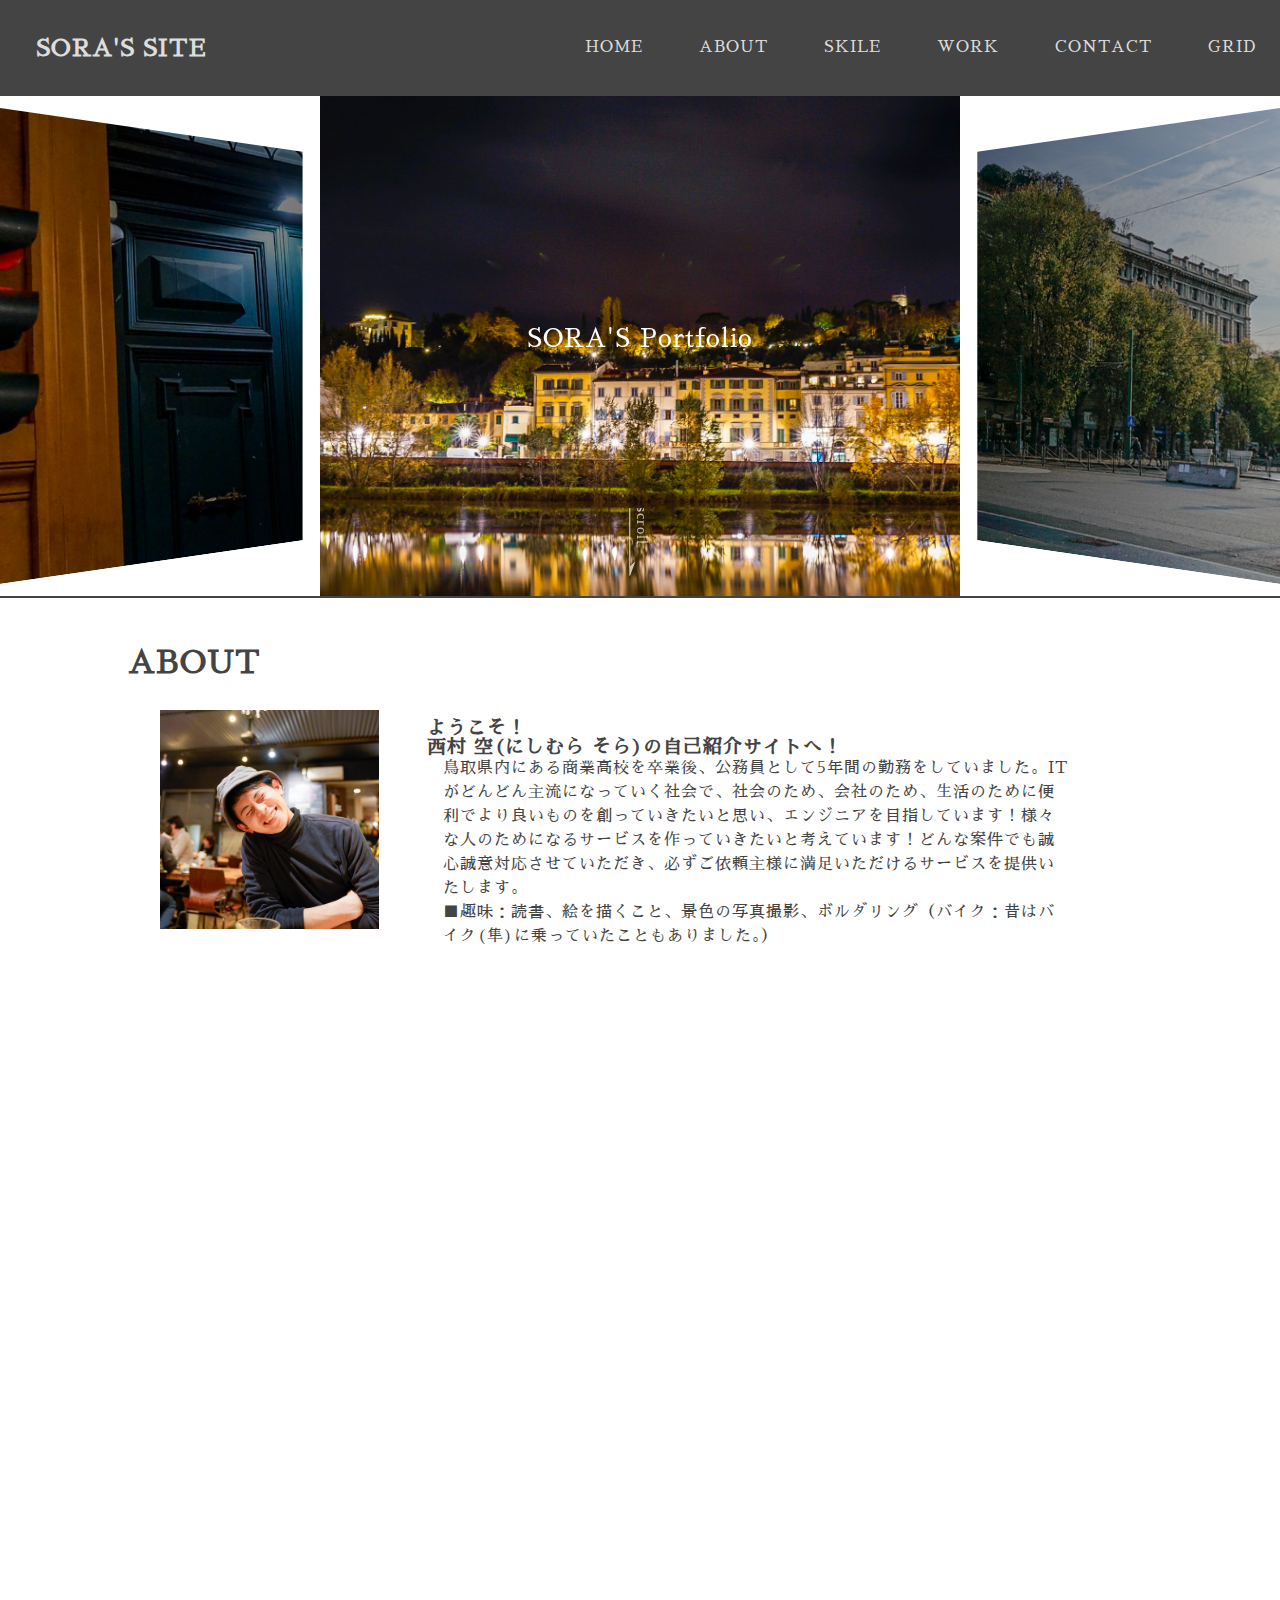
<file: index.html>
<!DOCTYPE html>
<html lang="en">
  <head>
    <meta charset="UTF-8" />
    <meta name="viewport" content="width=device-width, initial-scale=1.0" />
    <title>SORA'S SITE</title>
    <!-- pace -->
    <script src="js/pace.js"></script>
    <script>
      var initDestroyTimeOutPace = function () {
        var counter = 0;

        var refreshIntervalId = setInterval(function () {
          var progress;

          if (
            typeof $(".pace-progress").attr("data-progress-text") !==
            "undefined"
          ) {
            progress = Number(
              $(".pace-progress").attr("data-progress-text").replace("%", "")
            );
          }

          if (progress === 99) {
            counter++;
          }

          if (counter == 100) {
            clearInterval(refreshIntervalId);
            document.body.className = "pace-done";
            document
              .querySelectorAll("pace")
              .ClassList.replace("pace-active", "pace-inactive");
            Pace.stop(); 
          }
        }, 100);
      };
      initDestroyTimeOutPace();
    </script>
    <link rel="stylesheet" href="css/vendors/pace.css" />
    <!-- swiper -->
    <link
      rel="stylesheet"
      href="https://unpkg.com/swiper/swiper-bundle.min.css"
    />

    <!-- reset -->
    <link rel="stylesheet" href="css/reset.css" />
    <!-- fontAwsome -->
    <link
      rel="stylesheet"
      href="https://use.fontawesome.com/releases/v5.14.0/css/all.css"
      integrity="sha384-HzLeBuhoNPvSl5KYnjx0BT+WB0QEEqLprO+NBkkk5gbc67FTaL7XIGa2w1L0Xbgc"
      crossorigin="anonymous"
    />
    <!-- font-->
    <link
      href="https://fonts.googleapis.com/css2?family=Sawarabi+Mincho&display=swap"
      rel="stylesheet"
    />

    <!-- style -->
    <link rel="stylesheet" href="css/style.css" />
    <!-- jQery -->
    <script src="https://ajax.googleapis.com/ajax/libs/jquery/3.4.1/jquery.min.js"></script>
  </head>
  <body>
    <div id="load_bg">
      <!-- ヘッダー -->
      <header id="header">
        <div class="header_innner">
          <h1 class="site_title">SORA'S SITE</h1>
          <ul class="nav row">
            <li><a href="#load_bg">HOME</a></li>
            <li><a href="#about">ABOUT</a></li>
            <li><a href="#skill">SKILE</a></li>
            <li><a href="#work">WORK</a></li>
            <li><a href="#contact">CONTACT</a></li>
            <li><a href="./grid_study.html">GRID</a></li>
          </ul>
          <div class="menu">
            <div class="hum_btn">
              <div class="hum_bar"></div>
              <div class="hum_bar"></div>
              <div class="hum_bar"></div>
            </div>
            <ul class="side_menu">
              <li class="link_btn"><a href="#load_bg">HOME</a></li>
              <li class="link_btn"><a href="#about">ABOUT</a></li>
              <li class="link_btn"><a href="#skill">SKILE</a></li>
              <li class="link_btn"><a href="#work">WORK</a></li>
              <li class="link_btn"><a href="#contact">CONTACT</a></li>
              <li class="link_btn"><a href="./grid_study.html">GRID</a></li>
            </ul>
          </div>
        </div>
      </header>
      <!-- メイン部分 -->
      <main>
        <!-- メインイメージ -->
        <div id="global_container">
          <div id="container">
            <div id="content">
              <div class="hero">
                <!-- スライダーのメインコンテナの div 要素 -->
                <div class="swiper-container">
                  <!-- ラッパーの（スライドを囲む） div 要素 -->
                  <div class="swiper-wrapper">
                    <!-- それぞれのスライドの div 要素 -->
                    <div class="swiper-slide">
                      <div class="hero__title">SORA'S Portfolio</div>
                      <img src="./images/mainimage1.jpeg" alt="" />
                    </div>
                    <div class="swiper-slide">
                      <div class="hero__title">こんにちわ</div>
                      <img src="./images/mainimage2.jpeg" alt="" />
                    </div>
                    <div class="swiper-slide">
                      <div class="hero__title">西村空の自己紹介サイトです</div>
                      <img src="./images/mainimage3.jpeg" alt="" />
                    </div>
                    <div class="swiper-slide">
                      <div class="hero__title">ようこそ</div>
                      <img src="./images/mainimage4.jpeg" alt="" />
                    </div>
                  </div>
                  <div class="hero__footer">
                    <img
                      class="hero__downarrow"
                      src="./images/arrow.svg"
                      alt=""
                    />
                    <span class="hero__scrolltext">scroll</span>
                  </div>
                </div>
              </div>
            </div>
          </div>
        </div>
        <section id="about" class="container">
          <h2 class="contents_title">ABOUT</h2>
          <div class="row inner">
            <div class="sora_iamge">
              <img src="./images/sora.jpeg" alt="" />
            </div>
            <div class="context">
              <h4>ようこそ！<br>西村 空(にしむら そら)の自己紹介サイトへ！</h4>
              <p>
                鳥取県内にある商業高校を卒業後、公務員として5年間の勤務をしていました。ITがどんどん主流になっていく社会で、社会のため、会社のため、生活のために便利でより良いものを創っていきたいと思い、エンジニアを目指しています！様々な人のためになるサービスを作っていきたいと考えています！どんな案件でも誠心誠意対応させていただき、必ずご依頼主様に満足いただけるサービスを提供いたします。<br />
                <span>
                ■趣味：読書、絵を描くこと、景色の写真撮影、ボルダリング（バイク：昔はバイク(隼)に乗っていたこともありました。）
                </span>
              </p>
            </div>
          </div>
        </section>
        <!-- スキル部分 -->
        <section id="skill" class="container">
          <h2 class="contents_title">SKILL</h2>
          <div class="inner">
            <div class="skill_content">
              <h5><i class="fas fa-fw fa-code"></i>HTML,CSS</h5>
              <p>保守性の高いコードを心掛けでいます！日々成長しています！</p>
            </div>
            <div class="skill_content">
              <h5><i class="fab fa-fw fa-js-square"></i>JavaScript</h5>
              <p>
                アニメーションを使ったりしています！jQeryもある程度使えます！
              </p>
            </div>
            <div class="skill_content">
              <h5><i class="fab fa-fw fa-php"></i>PHP</h5>
              <p>
                一番勉強時間が長いです。
                データベース操作、セキュリティ関係はXSSやCSRF、SQLインジェクション対策などをします！
              </p>
            </div>
            <div class="skill_content">
              <h5><i class="fab fa-fw fa-laravel"></i>Laravel</h5>
              <p>現在学習中です！ 勤怠システムを作成しています！</p>
            </div>

            <div class="skill_content">
              <h5><i class="fas fa-fw fa-keyboard"></i>etc..</h5>
              <p style="word-wrap: break-word;">
                Github,git,Sass,MySQL,phpmyadmin,docker,Linux,vps,AWSなどを使用してきました
              </p>
            </div>
          </div>
        </section>
        <!-- ワーク部分 -->
        <section id="work" class="container">
          <h2 class="contents_title">WORK</h2>
          <div class="inner row work_container">
            <!-- ECサイト -->
            <div class="work_item">
              <h5 class="work_title">Leather Shop</h5>
              <img src="./images/leathershopimage.png" alt="" />
              <a href="http://118.27.5.212:8080/ecsite/login.php" class="link">
                <p class="link_title">click</p>
              </a>
            </div>
            <!-- 勤怠管理システム -->
            <div class="work_item">
              <h5 class="work_title">勤怠管理システム</h5>
              <img src="./images/attendance_app.png" alt="" />
              <a href="http://118.27.5.212:8000" class="link">
                <p class="link_title">click</p>
              </a>
            </div>
          </div>
        </section>
        <!-- コンタクト部分 -->
        <section id="contact" class="container">
          <h2 class="contents_title">CONTACT</h2>
          <div class="inner mail_box">
            お問い合わせは以下にお願いします（※コンタクトフォームは未実装なのでなにか気になることがあればメールでお願いします。）
            <div>
              <a href="mailto:nishimuraso311@gmail.com?subject=お問い合わせ"
                >メールで問い合わせる　←クリック</a
              >
            </div>
          </div>
          <div class="inner row">
            <form method="post">
              <div class="row">
                <input
                  class="input"
                  type="text"
                  name="name"
                  placeholder="お名前"
                  required
                />
                <input
                  class="input"
                  type="email"
                  name="email"
                  id=""
                  placeholder="Eメールアドレス"
                  required
                />
              </div>
              <input
                class="input"
                type="text"
                name="title"
                id=""
                placeholder="件名"
                required
              />
              <textarea
                class="input"
                name="text"
                id=""
                cols="30"
                rows="10"
                placeholder="内容"
                required
              ></textarea>
              <input type="submit" value="送信" />
            </form>
          </div>
        </section>
      </main>
      <!-- フッター部分 -->
      <footer>
        <div class="inner footer_inner">
          <small>© 2020 SORA inc.</small>
          <ul class="row">
            <li>
              <a href=""><i class="fab fa-fw fa-twitter"></i></a>
            </li>
            <li>
              <a href=""><i class="fab fa-fw fa-instagram"></i></a>
            </li>
            <li>
              <a href=""><i class="fab fa-fw fa-facebook-square"></i></a>
            </li>
          </ul>
        </div>
      </footer>
    </div>
    <!-- swiper -->
    <script src="https://unpkg.com/swiper/swiper-bundle.min.js"></script>

    <script src="js/main.js"></script>
    <script src="js/swiper.js"></script>
    <script src="js/io.js"></script>
  </body>
</html>
</file>
<file: css/vendors/pace.css>
.pace-running #load_bg {
  opacity: 0 !important;
}

.pace-done #load_bg {
  -webkit-transition: ease-in-out 1s;
  transition: ease-in-out 1s;
}

.pace {
  -webkit-pointer-events: none;
  pointer-events: none;
  -webkit-user-select: none;
  -moz-user-select: none;
  -ms-user-select: none;
      user-select: none;
  -webkit-box-sizing: border-box;
  -ms-box-sizing: border-box;
  -o-box-sizing: border-box;
  box-sizing: border-box;
  border-radius: 10px;
  background-clip: padding-box;
  z-index: 2000;
  position: fixed;
  margin: auto;
  top: 12px;
  left: 0;
  right: 0;
  bottom: 0;
  width: 200px;
  height: 50px;
  overflow: hidden;
}

.pace .pace-progress {
  -webkit-box-sizing: border-box;
  -ms-box-sizing: border-box;
  -o-box-sizing: border-box;
  box-sizing: border-box;
  border-radius: 2px;
  background-clip: padding-box;
  -webkit-transform: translate3d(0, 0, 0);
  transform: translate3d(0, 0, 0);
  display: block;
  position: absolute;
  right: 100%;
  margin-right: -7px;
  width: 93%;
  top: 7px;
  height: 14px;
  font-size: 12px;
  background: #0040ff;
  color: #0040ff;
  line-height: 60px;
  font-weight: bold;
  font-family: Helvetica, Arial, "Lucida Grande", sans-serif;
  -webkit-box-shadow: 120px 0 #fff, 240px 0 #fff;
  -ms-box-shadow: 120px 0 #fff, 240px 0 #fff;
  box-shadow: 120px 0 #fff, 240px 0 #fff;
}

.pace .pace-progress:after {
  content: attr(data-progress-text);
  display: inline-block;
  position: fixed;
  width: 45px;
  text-align: right;
  right: 0;
  padding-right: 16px;
  top: 4px;
}

.pace .pace-activity {
  position: absolute;
  width: 100%;
  height: 28px;
  z-index: 2001;
  -webkit-box-shadow: inset 0 0 0 2px #0040ff, inset 0 0 0 7px #fff;
          box-shadow: inset 0 0 0 2px #0040ff, inset 0 0 0 7px #fff;
  border-radius: 10px;
}

.pace.pace-inactive {
  display: none;
}
/*# sourceMappingURL=pace.css.map */
</file>
<file: css/style.css>
html {
  margin-top: 96px;
}

body {
  font-size: 16px;
  letter-spacing: 1px;
  line-height: 1;
}

* {
  color: #444;
  margin: 0;
}

.inner {
  width: 90%;
  max-width: 960px;
  margin: 0 auto;
}

.row {
  display: flex;
}

.grid {
  display: grid;
}

header {
  height: 96px;
  position: fixed;
  top: 0;
  width: 100%;
  background-color: #444;
  color: #ddd;
  z-index: 10000;
}
header .site_title {
  color: #ddd;
  display: inline-block;
  font-size: 1.5rem;
  line-height: 96px;
  margin: 0;
  margin-left: 36px;
}
header .nav {
  float: right;
}
header .nav > li {
  margin-left: 8px;
}
header .nav > li:first-child {
  margin-left: 0;
}
header .nav > li a {
  color: #ddd;
  padding: calc((94px - 1em) / 2) 24px;
}
header .nav > li a:hover {
  background-color: #ddd;
  color: #444;
}
header .hum_btn {
  display: none;
}
header .menu .side_menu {
  display: block;
  width: 80%;
  height: calc(100vh - 96px);
  position: fixed;
  right: 0;
  top: 96px;
  background-color: rgba(255, 255, 255, 0.616);
  z-index: 999;
  padding: 48px;
  transform: translateX(100%);
  overflow: hidden;
  transition: 1s ease-in-out;
}
header .menu .side_menu li {
  cursor: pointer;
  height: 48px;
  width: 100%;
  margin-bottom: 32px;
}
header .menu .side_menu li a {
  line-height: 48px;
  width: 100%;
  text-align: center;
}
header .menu .side_menu li:hover {
  background-color: #444;
}
header .menu .side_menu li:hover a {
  color: #fff;
}

.contents_title {
  border-top: 2px solid #444;
  margin-bottom: 32px;
  padding: 48px 0 0 10%;
  font-size: 2rem;
}

.container {
  margin-bottom: 128px;
  transform: translateX(-100%);
  opacity: 0;
  transition: opacity 3s ease-out, transform 1s ease-in-out;
}
.container.inview {
  transform: none;
  opacity: 1;
}

#global_container {
  overflow: hidden;
}

.swiper-container {
  max-width: 100%;
  margin: 0 auto 0;
  max-height: 500px;
}
.swiper-container .swiper-slide {
  height: 500px;
  overflow: hidden;
}
.swiper-container .swiper-slide img {
  width: 100%;
  max-width: 100%;
  height: 100%;
  -o-object-fit: cover;
     object-fit: cover;
  transform: scale(1.3);
  transition: transform 1.9s ease;
}
.swiper-container .swiper-slide-active > img {
  transform: none;
}
.swiper-container .swiper-slide-active .hero__title {
  opacity: 1;
  transform: translate(-50%, -50%);
}

.hero__title {
  position: absolute;
  top: 50%;
  left: 50%;
  transform: translate(-50%, calc(-50% + 20px));
  color: #fff;
  font-size: 25px;
  z-index: 999;
  width: 100%;
  text-align: center;
  height: 40px;
  opacity: 0;
  transition: opacity 0.3s ease 1s, transform 0.3s ease 1s;
}
.hero__footer {
  position: absolute;
  left: 50%;
  bottom: 20px;
  transform: translateX(-50%);
  z-index: 2;
  height: 68px;
  width: 22px;
  overflow: hidden;
}
.hero__downarrow {
  position: absolute;
  left: 0;
  bottom: 0;
  width: 6px;
  animation-name: kf-arrow-anime;
  animation-duration: 2s;
  animation-timing-function: linear;
  animation-delay: 0s;
  animation-iteration-count: infinite;
  animation-direction: normal;
  animation-fill-mode: forwards;
}
.hero__scrolltext {
  position: absolute;
  transform: rotate(90deg);
  color: rgba(255, 255, 255, 0.7);
  left: -8px;
  top: 11px;
  font-size: 0.8em;
}

@keyframes kf-arrow-anime {
  0%, 50%, 100% {
    transform: translateY(-10%);
  }
  30% {
    transform: none;
  }
}
#about .context {
  padding: 8px 5%;
}
#about h4 {
  font-size: 1.2rem;
}
#about p {
  margin-left: 16px;
  line-height: 1.5;
}

.sora_iamge img {
  width: 100%;
}

#skill h5 {
  font-size: 1.4rem;
  margin: 8px 0;
}
#skill .skill_content {
  margin-top: 32px;
}
#skill i {
  font-size: 3rem;
  margin-right: 8px;
}

.work_container {
  justify-content: space-between;
  display: flex;
}

.work_item {
  width: 40%;
  position: relative;
  overflow: hidden;
  padding: 24px 40px;
}
.work_item .work_title {
  font-size: 1.5rem;
  margin-bottom: 18px;
}
.work_item img {
  width: 100%;
  transition: 0.2s ease-in;
}
.work_item .link {
  position: absolute;
  display: block;
  z-index: 2;
  top: 0;
  left: -100%;
  width: 100%;
  height: 100%;
  opacity: 0;
  background-color: rgba(0, 0, 0, 0.5);
  transition: all 0.5s ease-in-out;
}
.work_item .link .link_title {
  color: #fff;
  position: absolute;
  top: 50%;
  left: 50%;
  transform: translate(-50%, -60%);
  opacity: 0;
  transition: all 0.1s ease-in;
}
.work_item:hover img {
  transform: scale(1.1);
}
.work_item:hover .link {
  transform: translateX(100%);
  opacity: 1;
}
.work_item:hover .link .link_title {
  transform: translate(-50%, -50%);
  opacity: 1;
  transition: all 0.2s 0.8s ease-in;
}

#contact .mail_box {
  margin-bottom: 32px;
  line-height: 1.5;
}
#contact form {
  width: 100%;
}
#contact .input {
  padding: 8px;
  width: 100%;
  display: block;
  margin-bottom: 32px;
}
#contact input[type=submit] {
  display: block;
  width: 150px;
  margin: 0 auto;
}

footer {
  background-color: #444;
  color: #fff;
  height: 96px;
}
footer .footer_inner {
  text-align: center;
  padding: 26px 0;
}
footer ul {
  justify-content: center;
  padding: 0;
}
footer small,
footer i {
  color: #fff;
}
footer i {
  margin: 8px 8px 0;
}

@media screen and (max-width: 896px) {
  body {
    font-size: 14px;
  }
  header .nav {
    display: none;
  }
  header .hum_btn {
    cursor: pointer;
    position: absolute;
    right: 16px;
    top: 15px;
    display: block;
    width: 64px;
    height: 64px;
  }
  header .hum_btn .hum_bar {
    transition: 0.5s ease-in-out;
    position: absolute;
    top: 50%;
    content: "";
    width: 64px;
    height: 5px;
    background-color: #fff;
  }
  header .hum_btn .hum_bar:first-child {
    top: calc(50% - 18px);
  }
  header .hum_btn .hum_bar:last-child {
    bottom: 0;
    top: calc(50% + 18px);
  }
  header .menu.is_open .hum_btn .hum_bar {
    transition: 0.5s ease-in-out;
    top: 50%;
  }
  header .menu.is_open .hum_btn .hum_bar:nth-child(1) {
    transform: rotate(135deg);
  }
  header .menu.is_open .hum_btn .hum_bar:nth-child(2) {
    transform: translateX(100%);
    opacity: 0;
  }
  header .menu.is_open .hum_btn .hum_bar:nth-child(3) {
    transform: rotate(-135deg);
  }
  header .menu.is_open .side_menu {
    transform: none;
  }
}
@media screen and (max-width: 480px) {
  body {
    font-size: 15px;
  }
  .container {
    margin-bottom: 48px;
  }
  .contents_title {
    font-size: 1.5rem;
  }
  #header .site_title {
    font-size: 1.2rem !important;
  }
  .inner {
    margin: 0;
    width: 100%;
  }
  #about h4 {
    margin-bottom: 8px;
  }
  #about .row {
    display: block;
  }
  #about .row .sora_iamge {
    width: 30%;
    padding-left: 5%;
  }
  #work .work_container {
    flex-direction: column;
  }
  #work .work_item {
    width: 100%;
  }
}/*# sourceMappingURL=style.css.map */
</file>
